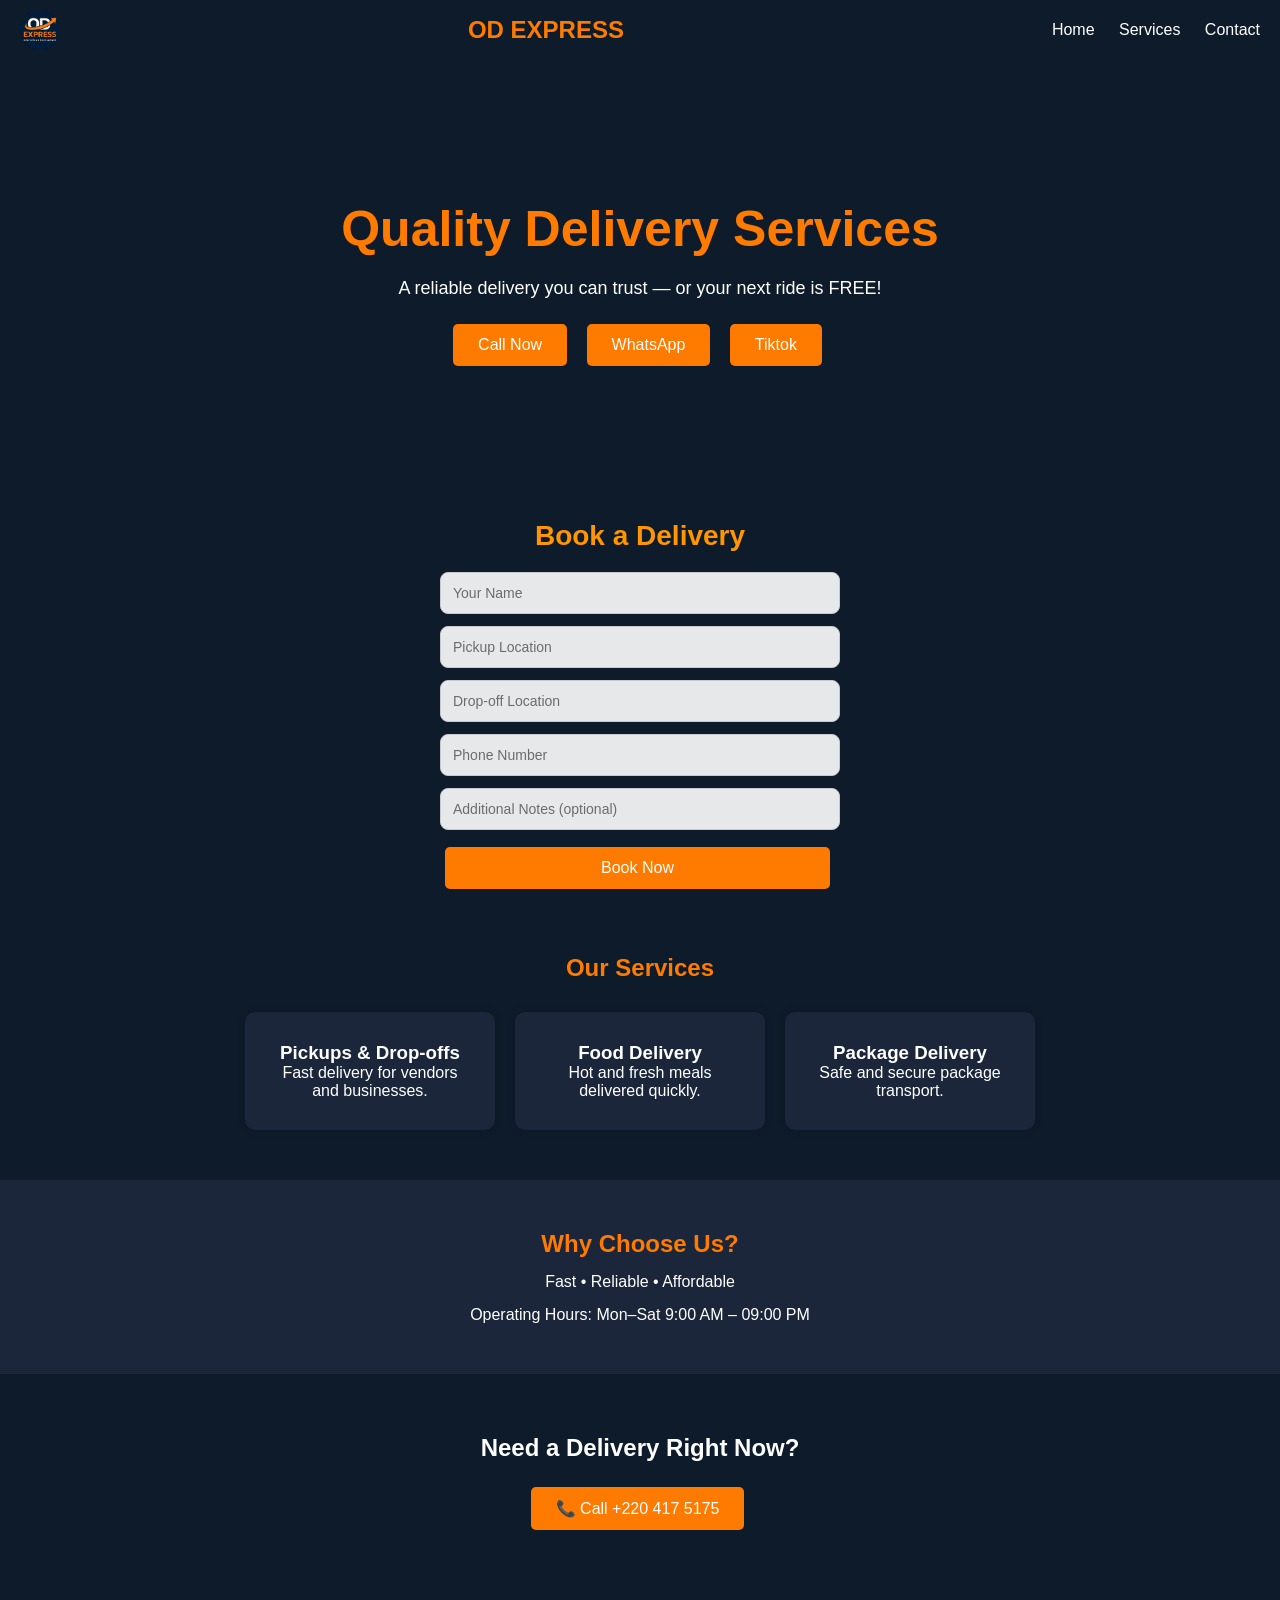
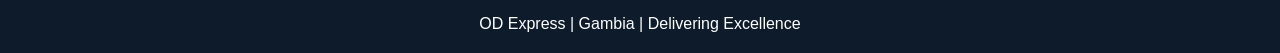
<file: index.htm>
<!DOCTYPE html>
<html lang="en">
<head>
<meta charset="UTF-8">
<meta name="viewport" content="width=device-width, initial-scale=1.0">
<title>OD Express - Delivery Services</title>
<link rel="stylesheet" href="style.css">
</head>

<body>

<!-- NAVBAR -->
<nav class="navbar1">
  <img src="logo.jpeg" class="ODicn">

  <h1>OD EXPRESS</h1>

  <div>
    <a href="#">Home</a>
    <a href="#">Services</a>
    <a href="#">Contact</a>
  </div>
</nav>

<!-- HERO -->
<section class="hero">
  <div class="hero-text">
    <h2>Quality Delivery Services</h2>
    <p>A reliable delivery you can trust — or your next ride is FREE!</p>

    <button class="btn" onclick="callNow()">Call Now</button>
    <button class="btn" onclick="whatsapp()">WhatsApp</button>
    <button class="btn" onclick="tiktok()">Tiktok</button>
  </div>

</section>

<section class="booking">
  <h2>Book a Delivery</h2>

  <form id="bookingForm">
    <input type="text" placeholder="Your Name" id="name" required>
    <input type="text" placeholder="Pickup Location" id="pickup" required>
    <input type="text" placeholder="Drop-off Location" id="dropoff" required>
    <input type="tel" placeholder="Phone Number" id="phone" required>
    <input type="text" placeholder="Additional Notes (optional)" id="notes">
    <button type="submit" class="btn">Book Now</button>
  </form>

  <p id="message"></p>
</section>

<!--  -->

<!-- SERVICES -->
<section class="services">
  <h2>Our Services</h2>

  <div class="service-box">
    <div class="card">
      <h3>Pickups & Drop-offs</h3>
      <p>Fast delivery for vendors and businesses.</p>
    </div>

    <div class="card">
      <h3>Food Delivery</h3>
      <p>Hot and fresh meals delivered quickly.</p>
    </div>

    <div class="card">
      <h3>Package Delivery</h3>
      <p>Safe and secure package transport.</p>
    </div>
  </div>
</section>

<!-- WHY US -->
<section class="why">
  <h2>Why Choose Us?</h2>
  <p>Fast • Reliable • Affordable</p>
  <p>Operating Hours: Mon–Sat 9:00 AM – 09:00 PM</p>
</section>

<!-- CTA -->
<section class="cta">
  <h2>Need a Delivery Right Now?</h2>
  <button class="btn" onclick="callNow()">📞 Call +220 417 5175</button>
</section>

<!-- FOOTER -->
<footer>
  <p>OD Express | Gambia | Delivering Excellence</p>
</footer>

<script src="script.js"></script>

</body>
</html>
</file>
<file: style.css>
* {
  margin: 0;
  padding: 0;
  box-sizing: border-box;
  font-family: 'Segoe UI', sans-serif;
}

body {
  background: #0d1b2a;
  color: white;
}

/* NAVBAR */
 nav {
  display: flex;
  justify-content: space-between;
  padding: 20px 50px;
  background: #0d1b2a;
}

nav h1 {
  color: #ff7b00;
}

nav a {
  color: white;
  text-decoration: none;
  margin-left: 20px;
}

.ODicn {
  width: 40px;
  border-radius: 55%;
}
.navbar1 {
  display: flex;
  align-items: center;
  justify-content: space-between;
  padding: 10px 20px;
}




.card {
  min-width: 250px;
  padding: 20px;
  background: white;
  border-radius: 10px;
  box-shadow: 0 0 10px rgba(0,0,0,0.1);
}

/* BUTTON */
.btn {
  padding: 10px 15px;
  margin: 5px;
  border: none;
  background: black;
  color: white;
  border-radius: 5px;
  cursor: pointer;
}
/* HERO */
.hero {
  display: flex;
  align-items: center;
  justify-content: center;
  text-align: center;
  height: 50vh;
}

.hero-text h2 {
  font-size: 50px;
  color: #ff7b00;
}

.hero-text p {
  margin: 20px 0;
  font-size: 18px;
}

.btn {
  background: #ff7b00;
  padding: 12px 25px;
  border: none;
  color: white;
  cursor: pointer;
  border-radius: 5px;
  font-size: 16px;
  margin-right: 10px;
}

.btn:hover {
  background: #ff9500;
}

.booking {
  padding: 10px 20px;
  text-align: center;
}

/* TITLE */
.booking h2 {
  font-size: 28px;
  margin-bottom: 20px;
  color: #ff9500;
}

/* FORM */
#bookingForm {
  max-width: 400px;
  margin: auto;
  display: flex;
  flex-direction: column;
  gap: 12px;
}

/* INPUTS */
#bookingForm input {
  padding: 12px;
  opacity: 0.9;
  border: 1px solid #ddd;
  border-radius: 8px;
  outline: none;
  font-size: 14px;
  transition: 0.2s;
}

#bookingForm input:focus {
  border-color: #000;
  box-shadow: 0 0 5px rgba(0,0,0,0.2);
}

/* SERVICES */
.services {
  padding: 50px;
  text-align: center;
}

.services h2 {
  color: #ff7b00;
  margin-bottom: 30px;
}

.service-box {
  display: flex;
  flex-wrap: wrap; 
  gap: 20px;
  justify-content: center;
}

.card {
  background: #1b263b;
  padding: 30px;
  border-radius: 10px;
  width: 250px;
  transition: 0.3s;
}

.card:hover {
  transform: translateY(-10px);
}

/* WHY US */
.why {
  padding: 50px;
  background: #1b263b;
  text-align: center;
}

.why h2 {
  color: #ff7b00;
}

.why p {
  margin-top: 15px;
}

/* CTA */
.cta {
  padding: 60px;
  text-align: center;
}

.cta h2 {
  margin-bottom: 20px;
}

/* FOOTER */
footer {
    color: #fff;
  padding: 20px;
  text-align: center;
}

/* RESPONSIVE */
@media(max-width: 768px) {
  .hero {
    flex-direction: column;
    text-align: center;
  }

  nav {
    flex-direction: column;
    align-items: center;
    }
}
</file>
